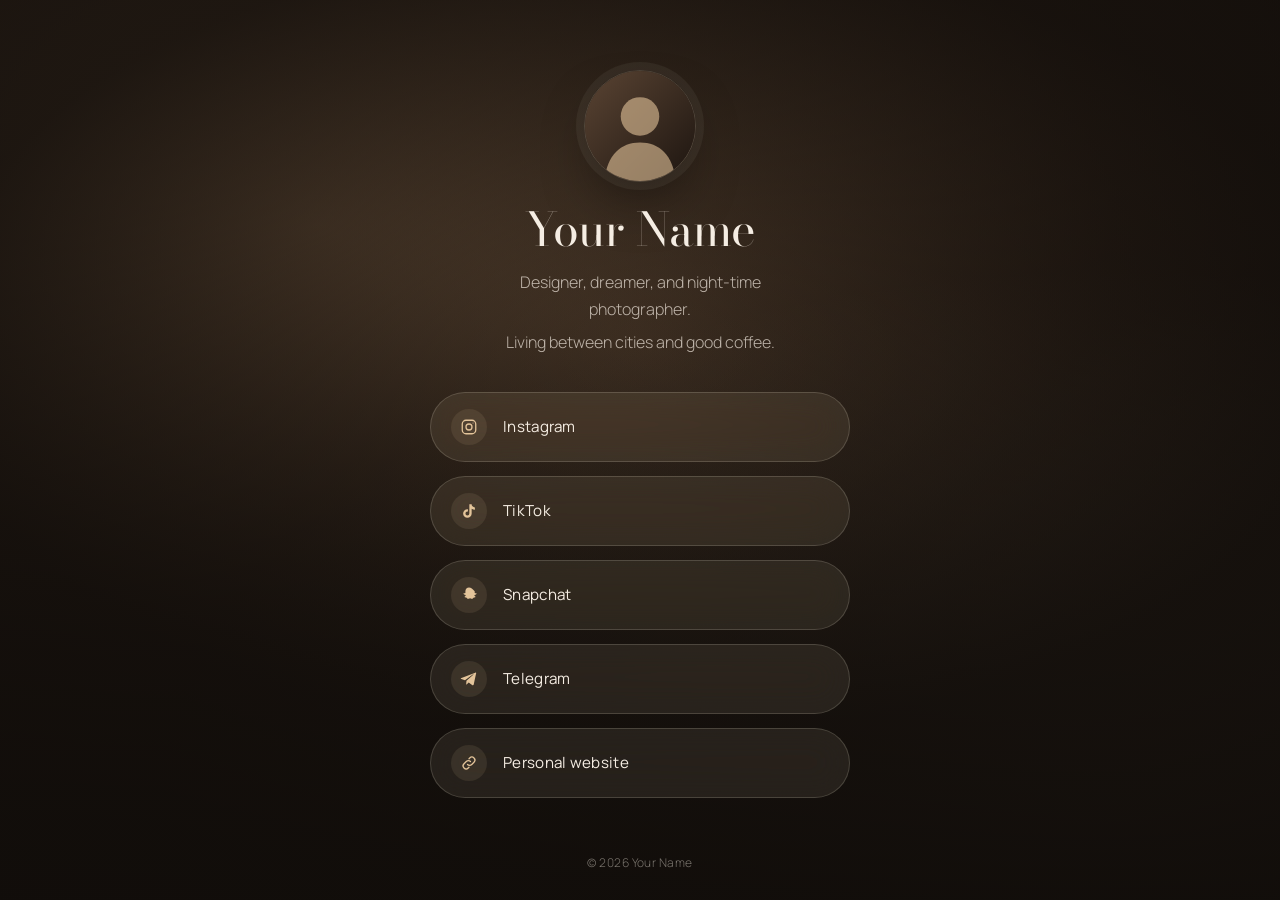
<file: index.html>
<!DOCTYPE html>
<html lang="en">
<head>
  <meta charset="UTF-8">
  <meta http-equiv="refresh" content="0; url=s-01/">
  <link rel="canonical" href="https://jdjj47090-sketch.github.io/Bio/s-01/">
  <title>Your Name</title>
  <script>location.replace("s-01/");</script>
</head>
<body>
  <a href="s-01/">Continue</a>
</body>
</html>
</file>
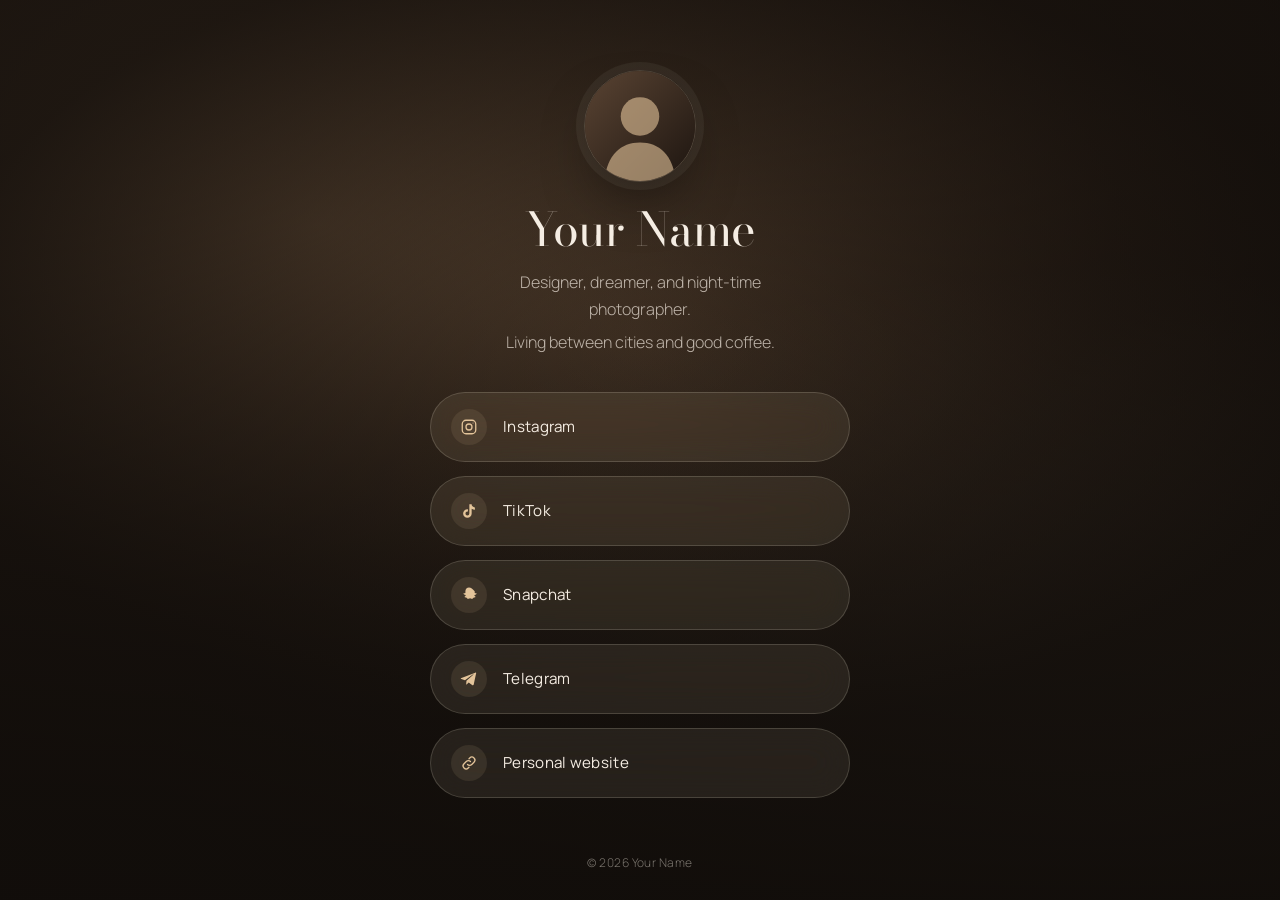
<file: s-01/index.html>
<!DOCTYPE html>
<html lang="en" dir="ltr">
<head>
  <meta charset="UTF-8">
  <base href="../">
  <meta name="viewport" content="width=device-width, initial-scale=1, viewport-fit=cover">

  <!-- SEO. Crawlers don't run JavaScript, so update these values by hand. -->
  <title>Your Name</title>
  <meta name="description" content="Everywhere I am online, in one place.">
  <meta name="theme-color" content="#110d0a">
  <link rel="canonical" href="https://jdjj47090-sketch.github.io/Bio/s-01/">

  <!-- Open Graph / social sharing -->
  <meta property="og:type" content="profile">
  <meta property="og:site_name" content="Your Name">
  <meta property="og:title" content="Your Name">
  <meta property="og:description" content="Everywhere I am online, in one place.">
  <meta property="og:url" content="https://jdjj47090-sketch.github.io/Bio/s-01/">
  <meta property="og:image" content="https://jdjj47090-sketch.github.io/Bio/images/avatar.svg">
  <meta name="twitter:card" content="summary_large_image">

  <!-- Favicon -->
  <link rel="icon" href="favicon.svg" type="image/svg+xml">

  <!-- Fonts -->
  <link rel="preconnect" href="https://fonts.googleapis.com">
  <link rel="preconnect" href="https://fonts.gstatic.com" crossorigin>
  <link rel="stylesheet" href="https://fonts.googleapis.com/css2?family=Bodoni+Moda:opsz,wght@6..96,400;6..96,500&family=Manrope:wght@300;400;600&display=swap">

  <link rel="stylesheet" href="css/style.css">
  <script src="js/config.js" defer></script>
  <script src="js/app.js" defer></script>
</head>
<body>
  <div class="backdrop" aria-hidden="true">
    <img id="bg" alt="" decoding="async" fetchpriority="high">
  </div>
  <div class="veil" aria-hidden="true"></div>

  <main class="card">
    <img id="avatar" class="avatar" width="112" height="112" alt="">
    <h1 id="name" class="name"></h1>
    <div id="bio" class="bio"></div>
    <nav id="links" class="links" aria-label="Social and personal links"></nav>
  </main>

  <footer id="foot" class="foot"></footer>
</body>
</html>
</file>
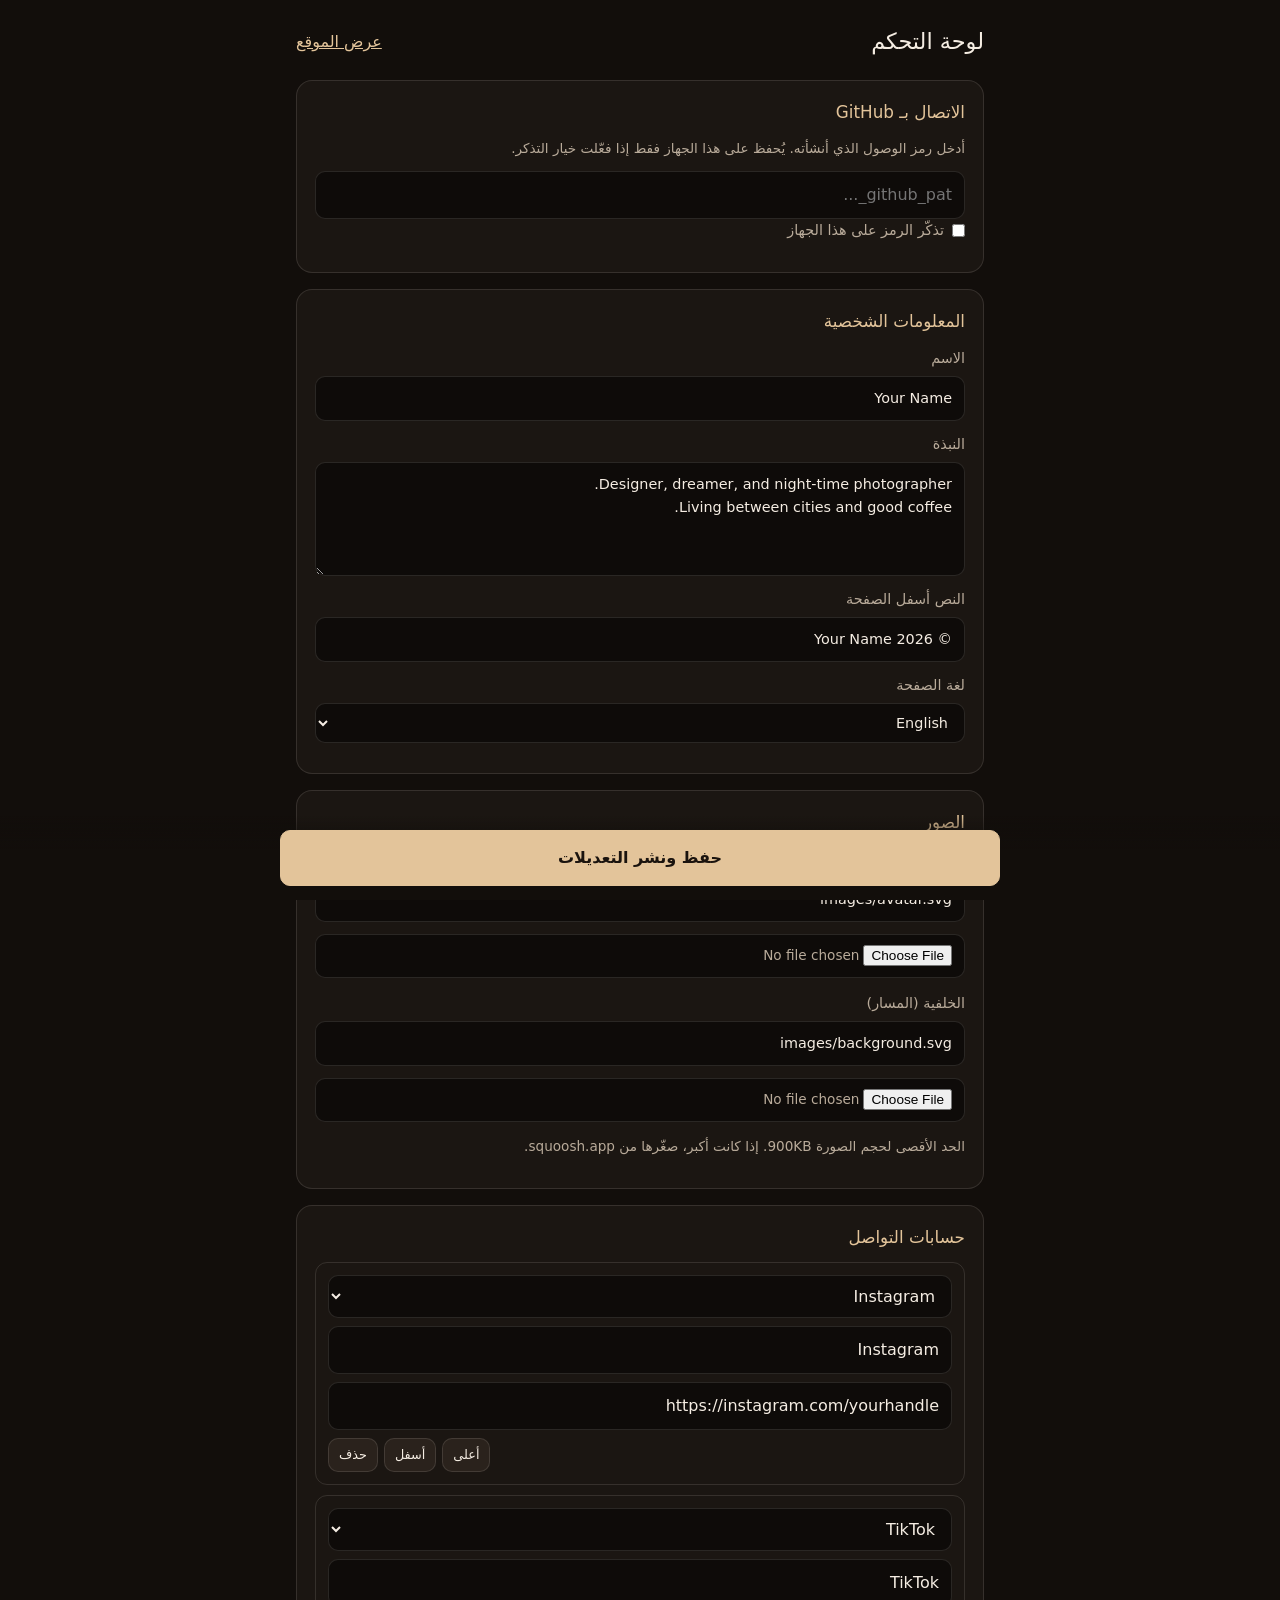
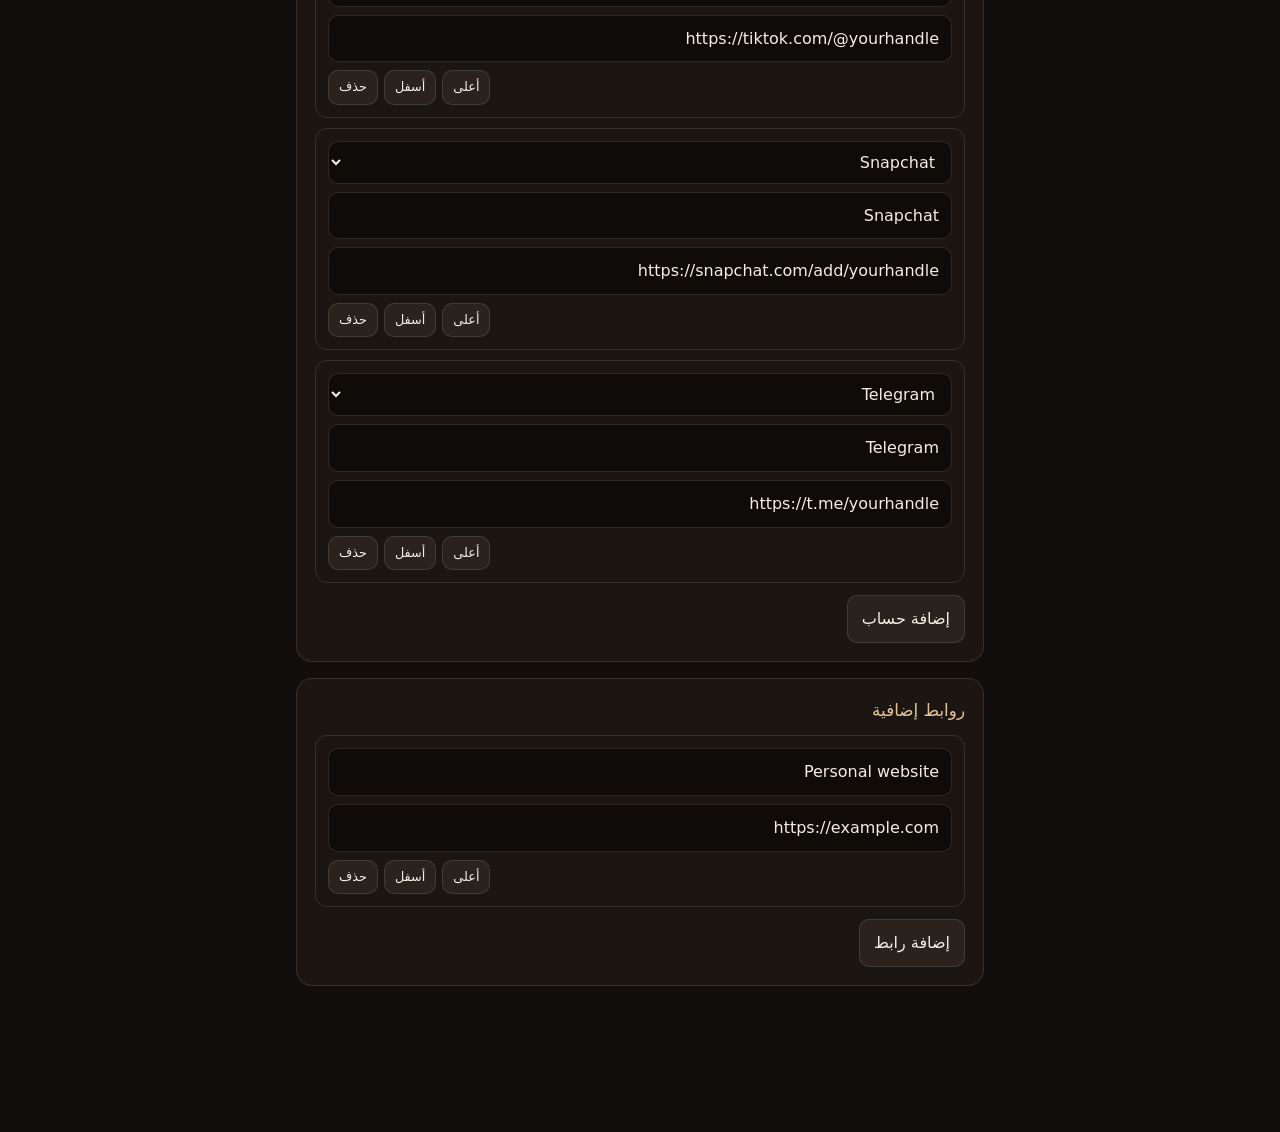
<file: S-40/index.html>
<!DOCTYPE html>
<html lang="ar" dir="rtl">
<head>
  <meta charset="UTF-8">
  <meta name="viewport" content="width=device-width, initial-scale=1">
  <meta name="robots" content="noindex, nofollow">
  <base href="../">
  <title>لوحة التحكم</title>
  <link rel="icon" href="favicon.svg" type="image/svg+xml">
  <link rel="stylesheet" href="css/admin.css">
  <script src="js/config.js"></script>
  <script src="js/admin.js" defer></script>
</head>
<body>
<main class="wrap">
  <header class="top">
    <h1>لوحة التحكم</h1>
    <a href="s-01/" target="_blank" rel="noopener">عرض الموقع</a>
  </header>

  <section class="panel">
    <h2>الاتصال بـ GitHub</h2>
    <p class="hint">أدخل رمز الوصول الذي أنشأته. يُحفظ على هذا الجهاز فقط إذا فعّلت خيار التذكر.</p>
    <input id="token" type="password" placeholder="github_pat_..." autocomplete="off">
    <label class="check"><input id="remember" type="checkbox"> تذكّر الرمز على هذا الجهاز</label>
  </section>

  <section class="panel">
    <h2>المعلومات الشخصية</h2>
    <label>الاسم<input id="name"></label>
    <label>النبذة<textarea id="bio" rows="4"></textarea></label>
    <label>النص أسفل الصفحة<input id="footer"></label>
    <label>لغة الصفحة
      <select id="lang">
        <option value="en">English</option>
        <option value="ar">العربية</option>
      </select>
    </label>
  </section>

  <section class="panel">
    <h2>الصور</h2>
    <div class="img-field">
      <label>الصورة الشخصية (المسار)<input id="avatar"></label>
      <input id="avatar-file" type="file" accept="image/*">
    </div>
    <div class="img-field">
      <label>الخلفية (المسار)<input id="background"></label>
      <input id="background-file" type="file" accept="image/*">
    </div>
    <p class="hint">الحد الأقصى لحجم الصورة 900KB. إذا كانت أكبر، صغّرها من squoosh.app.</p>
  </section>

  <section class="panel">
    <h2>حسابات التواصل</h2>
    <div id="social-list" class="list"></div>
    <button id="add-social" type="button">إضافة حساب</button>
  </section>

  <section class="panel">
    <h2>روابط إضافية</h2>
    <div id="extra-list" class="list"></div>
    <button id="add-extra" type="button">إضافة رابط</button>
  </section>
</main>

<div class="actions">
  <button id="save" type="button" class="primary">حفظ ونشر التعديلات</button>
</div>
<div id="toast" class="toast" role="status" aria-live="polite"></div>
</body>
</html>
</file>
